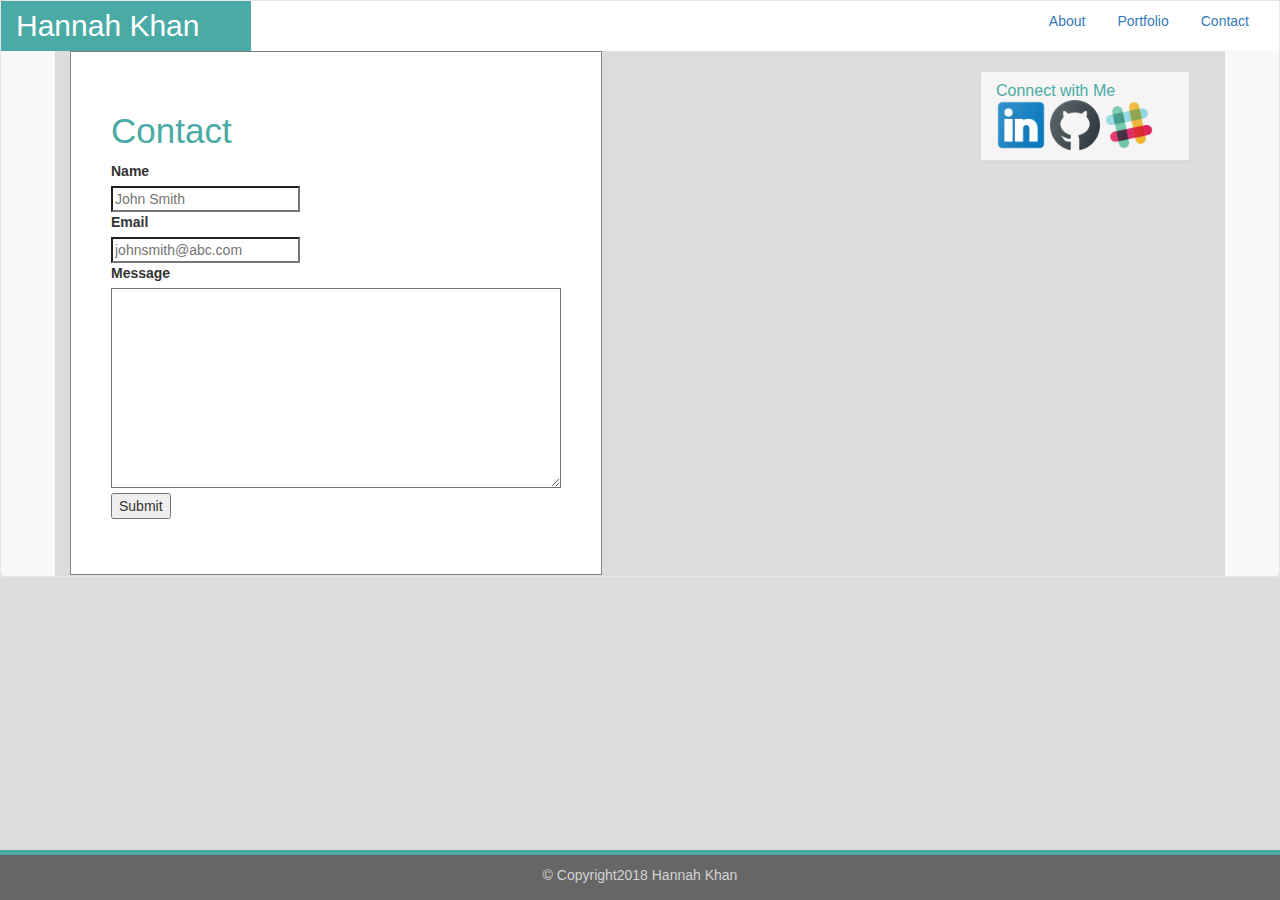
<file: contact.html>
<!-- Contact.html -->
<!DOCTYPE html>
<html>

<head>
	
        <meta charset="utf-8" />
        <meta http-equiv="X-UA-Compatible" content="IE=edge">
        <!-- Title -->
        <title>Portfolio</title>
        <meta name="viewport" content="width=device-width, initial-scale=1">

        <!-- Latest compiled and minified CSS -->
<link rel="stylesheet" href="https://maxcdn.bootstrapcdn.com/bootstrap/3.3.7/css/bootstrap.min.css" integrity="sha384-BVYiiSIFeK1dGmJRAkycuHAHRg32OmUcww7on3RYdg4Va+PmSTsz/K68vbdEjh4u" crossorigin="anonymous">
<link rel="stylesheet" type="text/css" href="assets/css/style.css">

</head>

<body>

	<!-- Header -->
	<nav class="navbar navbar-default">
            <div class="container-fluid" style="background-color: white">
               <div class="navbar-header">
               <button type="button" class="navbar-toggle collapsed" data-toggle="collapse" data-target="#bs-example-navbar-collapse-1" aria-expanded="false">
                <span class="sr-only">Toggle navigation</span>
                        <span class="icon-bar"></span>
                        <span class="icon-bar"></span>
                        <span class="icon-bar"></span>
                        </button>
                  <a class="navbar-brand" href="#" style="background-color: #4aaaa5; color:white; width: 250px; font-size: 30px;">Hannah Khan</a>
               </div>
			<!-- Navbar -->
			<ul class="nav nav-pills pull-right">
				<li role="presentation"><a href="index.html">About</a></li>
				<li role="presentation"><a href="portfolio.html">Portfolio</a></li>
				<li role="presentation"><a href="contact.html">Contact</a></li>
              </ul>
            </div>
        </div>  
    </header>
    
    <div class="container" style="background-color: #ddd;">
            <div class="main-bio">
               <div class="col-md-8" style="border: 1px solid gray; padding:40px; margin-left:auto; width:auto; background-color:white;">
                  <h1 style="color:#4aaaa5; font-size:35px; background-color: white;">Contact</h1>
        <div class="form-group">
                <form action="form">
                        <label for="name">Name</label>
                        <br>
                        <input type="text" id="name" name="name" placeholder="John Smith">
                        <br>
                        <label for="email">Email</label>
                        <br>
                        <input id="email" type="email" placeholder="johnsmith@abc.com">
                        <br>
                        <label for="message">Message</label>
                        <br>
                        <textarea id="message" name="message" style="height:200px; width: 450px;"></textarea>
                        <br>
                        <input type="submit" value="Submit">
                     </form>
          </div>
          </div>
          </div>
    
            <!-- Side container -->
            <div class="col-md-5" style="width:250px; padding:20px; margin-left:100px; float:right;">
            <div class="panel panel-default">
            <div class="panel-heading">
            <h2 class="panel-title" style="color:#4aaaa5;">Connect with Me</h2>
            <img src="assets/imgs/if_social_media_social_media_logo_likedin_2993765.png" alt="LinkedIn" class="social-icon" style="width:50px; height:50px">
            <img src="assets/imgs/if_social_media_social_media_logo_github_2993771.png" alt="GitHub" class="social-icon" style="width:50px; height:50px">
            <img src="assets/imgs/if_social_media_social_media_logo_slack_2993744.png" alt="Slack" class="social-icon" style="width:50px; height:50px">
                </div>
            </div>
        </div>
        
    
    <footer>
            <div class= "container">
					<footer class= "footer">
					   <div class = "col-md-12">
						  <nav class="navbar navbar-default navbar-fixed-bottom" style="text-align: center; clear:both; padding-top: 10px; height: 50px; border-top: solid 5px #4aaaa5; background-color: #666;">
							 <div class="container" style="background-color: #666; color: lightgray;">
                &copy; Copyright2018 Hannah Khan
            </div>
        </footer>
            </div>
        </nav>	
    </div>
        </footer>
    
    </body>
    </html>
</file>
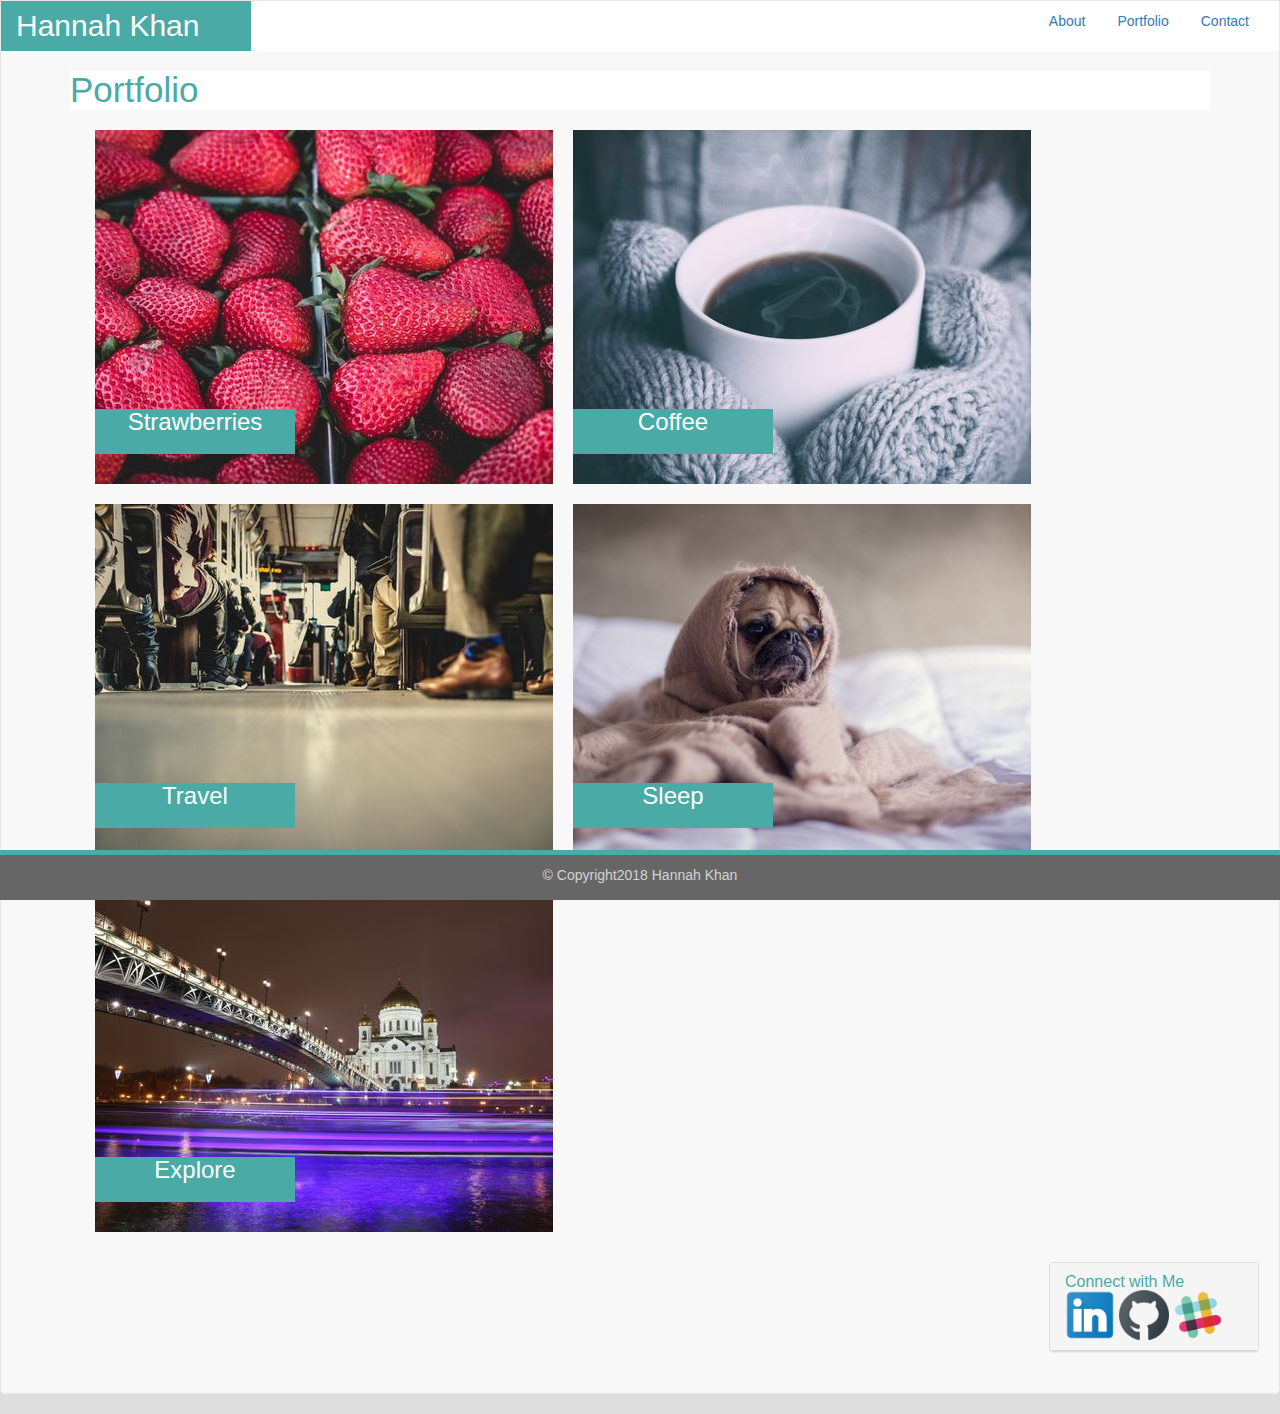
<file: portfolio.html>
<!-- Portfolio.html -->
<!DOCTYPE html>
<html>

<head>
	
        <meta charset="utf-8" />
        <meta http-equiv="X-UA-Compatible" content="IE=edge">
        <!-- Title -->
        <title>Portfolio</title>
        <meta name="viewport" content="width=device-width, initial-scale=1">

<!-- Latest compiled and minified CSS -->
<link rel="stylesheet" href="https://maxcdn.bootstrapcdn.com/bootstrap/3.3.7/css/bootstrap.min.css" integrity="sha384-BVYiiSIFeK1dGmJRAkycuHAHRg32OmUcww7on3RYdg4Va+PmSTsz/K68vbdEjh4u" crossorigin="anonymous">
<link rel="stylesheet" type="text/css" href="assets/css/style.css">

</head>

<body>

	<!-- Header -->
	<nav class="navbar navbar-default">
			<div class="container-fluid" style="background-color: white">
			   <div class="navbar-header">
			   <button type="button" class="navbar-toggle collapsed" data-toggle="collapse" data-target="#bs-example-navbar-collapse-1" aria-expanded="false">
				<span class="sr-only">Toggle navigation</span>
						<span class="icon-bar"></span>
						<span class="icon-bar"></span>
						<span class="icon-bar"></span>
						</button>
				  <a class="navbar-brand" href="#" style="background-color: #4aaaa5; color:white; width: 250px; font-size: 30px;">Hannah Khan</a>
			   </div>
			
			<!-- Navbar -->
			<ul class="nav nav-pills pull-right">
				<li role="presentation"><a href="index.html">About</a></li>
				<li role="presentation"><a href="portfolio.html">Portfolio</a></li>
				<li role="presentation"><a href="contact.html">Contact</a></li>
			  </ul>
		</div>
	</div>
	</header>
   
	<div id="main-container" class="container">
    <div class="main-bio">
        <h1 style="color:#4aaaa5; font-size:35px; background-color: white;">Portfolio</h1>
		<div class= "col-md-12">
             <div class="portfolio">
				<img src="assets/imgs/strawberries.jpg" class="portimage" alt="strawberries">
				<h3>Strawberries</h3>
			</div>

			<div class="portfolio">
				<img src="assets/imgs/coffee.jpg" class="portimage" alt="coffee">
				<h3>Coffee</h3>
			</div>

			<div class="portfolio">
				<img src="assets/imgs/travel.jpg" class="portimage" alt="travel">
				<h3>Travel</h3>
			</div>

			<div class="portfolio">
				<img src="assets/imgs/sleep.jpg" class="portimage" alt="sleep">
				<h3>Sleep</h3>
			</div>

			<div class="portfolio">
				<img src="assets/imgs/explore.jpg" class="portimage" alt="explore">
				<h3>Explore</h3>
			</div>  
		</div>
		</div>
		</div>

<!-- Side container -->
		<div class="col-md-4" style="width:250px; padding:20px; margin-left:100px; float:right;">
		<div class="panel panel-default">
		<div class="panel-heading">
	<h2 class="panel-title" style="color:#4aaaa5;">Connect with Me</h2>
    <img src="assets/imgs/if_social_media_social_media_logo_likedin_2993765.png" alt="LinkedIn" class="social-icon" style="width:50px; height:50px">
    <img src="assets/imgs/if_social_media_social_media_logo_github_2993771.png" alt="GitHub" class="social-icon" style="width:50px; height:50px">
    <img src="assets/imgs/if_social_media_social_media_logo_slack_2993744.png" alt="Slack" class="social-icon" style="width:50px; height:50px">
	     </div>
	</div>
</div>

<footer>
		<div class= "container">
				<footer class= "footer">
				   <div class = "col-md-12">
					  <nav class="navbar navbar-default navbar-fixed-bottom" style="text-align: center; clear:both; padding-top: 10px; height: 50px; border-top: solid 5px #4aaaa5; background-color: #666;">
						 <div class="container" style="background-color: #666; color: lightgray;">
        &copy; Copyright2018 Hannah Khan
	</div>
</footer>	
		</div>
	</nav>
</div>
</footer>

</body>
</html>
</file>
<file: assets/css/style.css>
* {
    box-sizing: border-box;
  }
  
  .portfolio {
      position: relative;
      margin: 10px;
      float: left;
  }
  
  h3{
      position: absolute;
      width: 200px;
      height: 45px;
      background-color: #4aaaa5;
      bottom:20px;
      text-align: center;
      color: white;
  
  }
  
  p{
      background-color: white;
  }
  
  
  
  body {
      background-color: #ffffff;
      background: #dddddd;
  }
  
  form,
  #name,
  #message,
  #email
   {
      background-color: white;
  }
  
  @media screen and (max-width: 640px) {
    #container {
      width: 600px
    }
  /*  .navbar .navbar-default {
        width: 100%; float:left;
    position:static;
    }*/
  }
</file>
